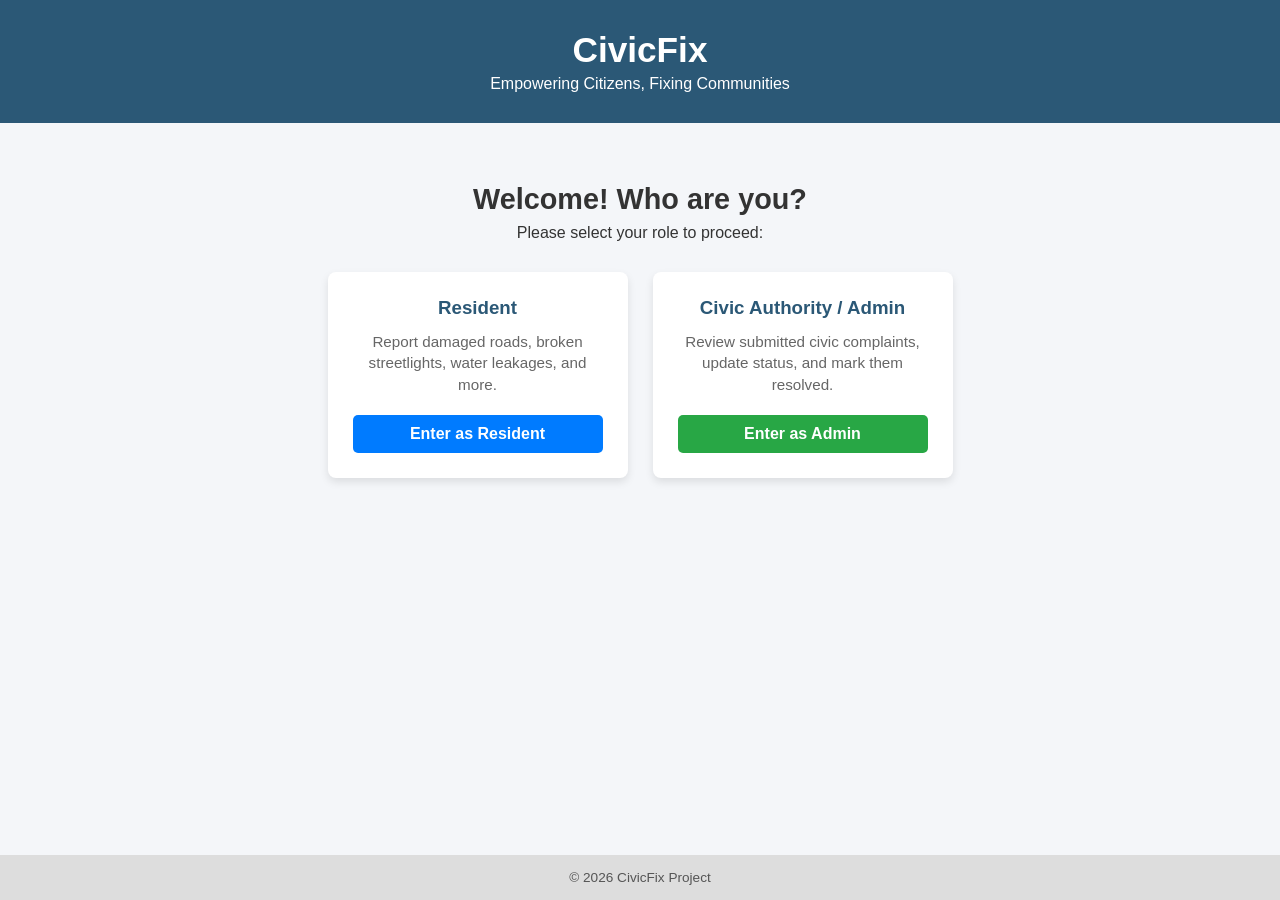
<file: index.html>
<!DOCTYPE html>
<html lang="en">
<head>
  <meta charset="UTF-8" />
  <meta name="viewport" content="width=device-width, initial-scale=1.0" />
  <title>CivicFix - Welcome</title>
  <link rel="stylesheet" href="style.css" />
</head>
<body>
  <header>
    <h1>CivicFix</h1>
    <p>Empowering Citizens, Fixing Communities</p>
  </header>

  <main class="welcome-container">
    <h2>Welcome! Who are you?</h2>
    <p>Please select your role to proceed:</p>

    <div class="card-grid">
      <div class="card">
        <h3>Resident</h3>
        <p>Report damaged roads, broken streetlights, water leakages, and more.</p>
        <a href="resident.html" class="btn">Enter as Resident</a>
      </div>

      <div class="card">
        <h3>Civic Authority / Admin</h3>
        <p>Review submitted civic complaints, update status, and mark them resolved.</p>
        <a href="admin.html" class="btn btn-admin">Enter as Admin</a>
      </div>
    </div>
  </main>

  <footer>
    <p>&copy; 2026 CivicFix Project</p>
  </footer>
</body>
</html>
</file>
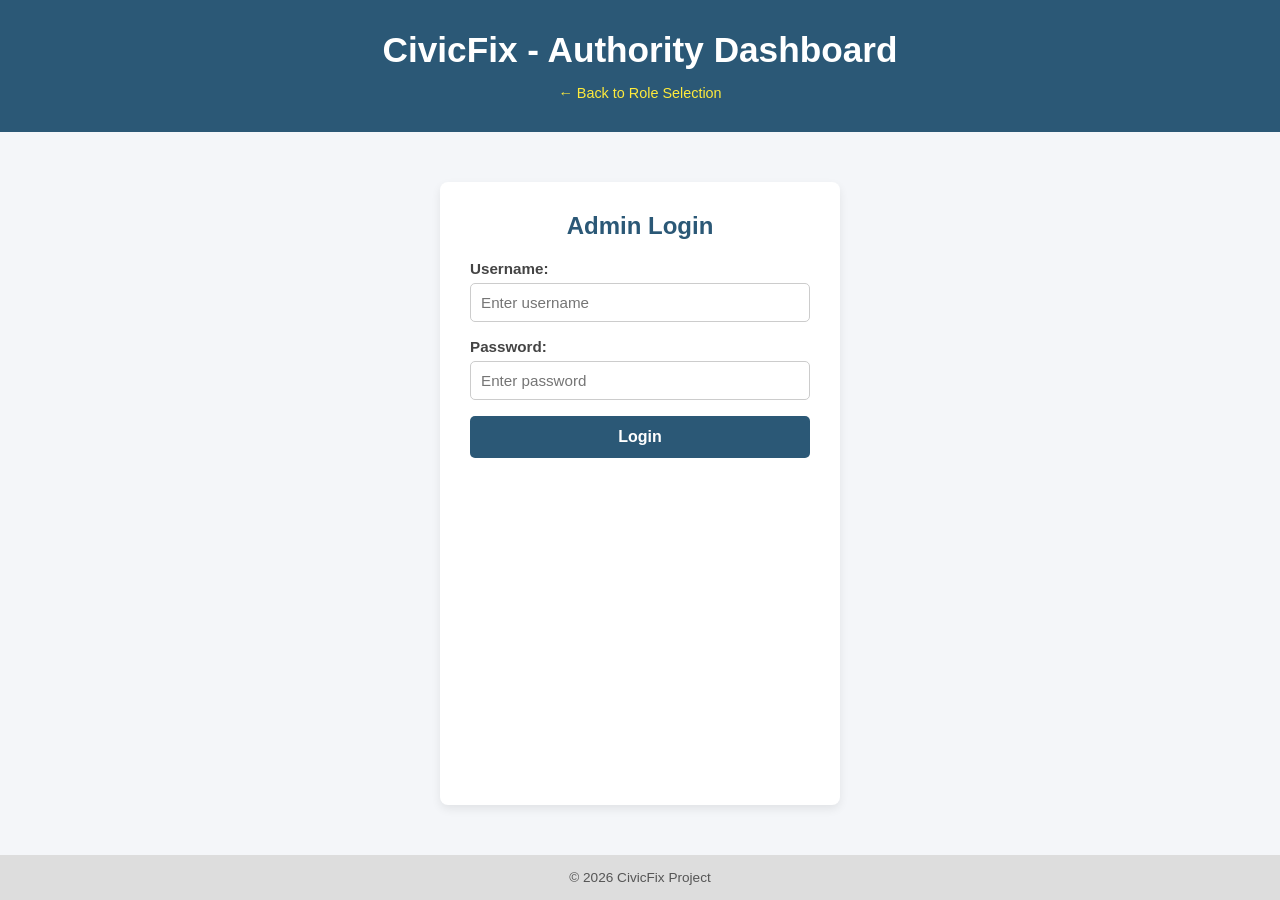
<file: admin.html>
<!DOCTYPE html>
<html lang="en">
<head>
  <meta charset="UTF-8" />
  <meta name="viewport" content="width=device-width, initial-scale=1.0" />
  <title>CivicFix - Admin Portal</title>
  <link rel="stylesheet" href="style.css" />
  <link rel="stylesheet" href="admin.css" />
</head>
<body>
  <header>
    <h1>CivicFix - Authority Dashboard</h1>
    <a href="index.html" class="nav-back">&larr; Back to Role Selection</a>
  </header>

  <!-- Admin Login Section -->
  <section id="loginSection" class="login-wrapper">
    <h2>Admin Login</h2>
    <form id="adminLoginForm">
      <div class="login-group">
        <label for="adminUser">Username:</label>
        <input type="text" id="adminUser" required placeholder="Enter username" />
      </div>
      <div class="login-group">
        <label for="adminPass">Password:</label>
        <input type="password" id="adminPass" required placeholder="Enter password" />
      </div>
      <button type="submit" class="login-btn">Login</button>
      <p id="loginError" class="login-error hidden">Invalid username or password!</p>
    </form>
  </section>

  <!-- Protected Admin Dashboard -->
  <main id="adminDashboard" class="admin-wrapper hidden">
    <div class="top-bar">
      <h2>Reported Issues Management</h2>
      <div class="top-actions">
        <button id="clearDataBtn" class="clear-btn">Reset All Data</button>
        <button id="logoutBtn" class="logout-btn">Logout</button>
      </div>
    </div>

    <div class="table-container">
      <table>
        <thead>
          <tr>
            <th>Date</th>
            <th>Resident</th>
            <th>Category</th>
            <th>Location</th>
            <th>Description</th>
            <th>Damage Photo</th>
            <th>Current Status</th>
            <th>Actions</th>
          </tr>
        </thead>
        <tbody id="complaintsBody"></tbody>
      </table>
      <p id="emptyNotice" class="empty-notice">No reports have been submitted yet.</p>
    </div>
  </main>

  <footer>
    <p>&copy; 2026 CivicFix Project</p>
  </footer>

  <script src="admin.js"></script>
</body>
</html>
</file>
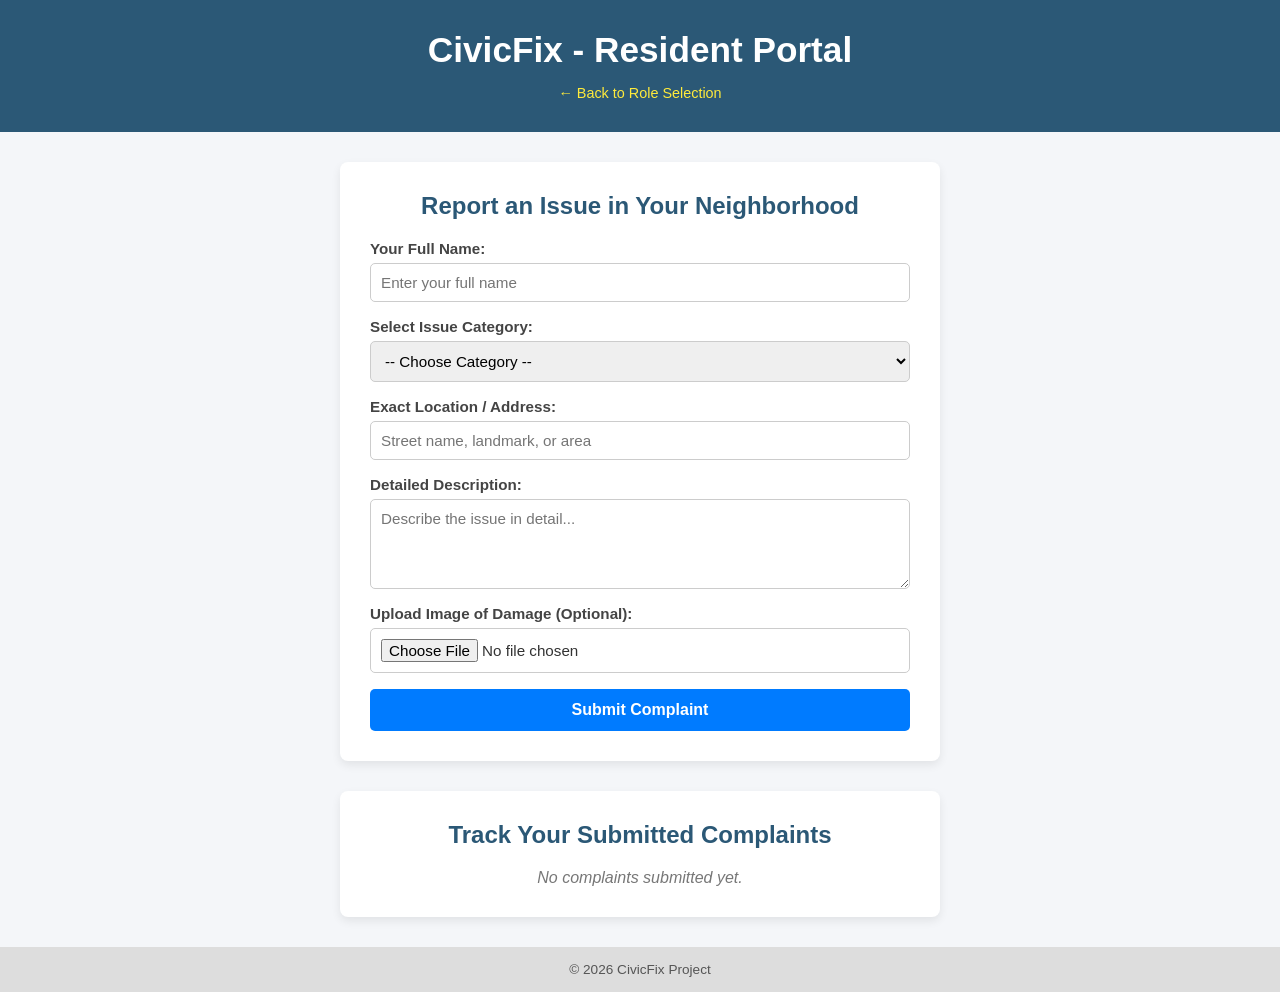
<file: resident.html>
<!DOCTYPE html>
<html lang="en">
<head>
  <meta charset="UTF-8" />
  <meta name="viewport" content="width=device-width, initial-scale=1.0" />
  <title>CivicFix - File a Complaint</title>
  <link rel="stylesheet" href="style.css" />
  <link rel="stylesheet" href="resident.css" />
</head>
<body>
  <header>
    <h1>CivicFix - Resident Portal</h1>
    <a href="index.html" class="nav-back">&larr; Back to Role Selection</a>
  </header>

  <main>
    <section class="form-wrapper">
      <h2>Report an Issue in Your Neighborhood</h2>
      <form id="complaintForm">
        <div class="form-group">
          <label for="fullName">Your Full Name:</label>
          <input type="text" id="fullName" required placeholder="Enter your full name" />
        </div>

        <div class="form-group">
          <label for="category">Select Issue Category:</label>
          <select id="category" required>
            <option value="">-- Choose Category --</option>
            <option value="Damaged Road / Pothole">Damaged Road / Pothole</option>
            <option value="Water Leakage / Drainage Issue">Water Leakage / Drainage Issue</option>
            <option value="Broken Streetlight">Broken Streetlight</option>
            <option value="Garbage Overflow">Garbage Overflow</option>
            <option value="Damaged Sidewalk">Damaged Sidewalk</option>
          </select>
        </div>

        <div class="form-group">
          <label for="location">Exact Location / Address:</label>
          <input type="text" id="location" required placeholder="Street name, landmark, or area" />
        </div>

        <div class="form-group">
          <label for="description">Detailed Description:</label>
          <textarea id="description" rows="4" required placeholder="Describe the issue in detail..."></textarea>
        </div>

        <div class="form-group">
          <label for="damageImage">Upload Image of Damage (Optional):</label>
          <input type="file" id="damageImage" accept="image/*" />
        </div>

        <button type="submit" class="submit-btn">Submit Complaint</button>
      </form>

      <div id="successMessage" class="alert-success hidden">
        Your complaint has been registered and forwarded to the local municipal team!
      </div>
    </section>

    <section class="tracker-wrapper">
      <h2>Track Your Submitted Complaints</h2>
      <p id="noComplaintsMsg" class="empty-notice">No complaints submitted yet.</p>
      <div id="complaintsList"></div>
    </section>
  </main>

  <footer>
    <p>&copy; 2026 CivicFix Project</p>
  </footer>

  <script src="resident.js"></script>
</body>
</html>
</file>
<file: style.css>
* {
  margin: 0;
  padding: 0;
  box-sizing: border-box;
  font-family: Arial, sans-serif;
}

body {
  background-color: #f4f6f9;
  color: #333;
  display: flex;
  flex-direction: column;
  min-height: 100vh;
}

header {
  background-color: #2b5876;
  color: white;
  text-align: center;
  padding: 30px 15px;
}

header h1 {
  font-size: 2.2rem;
  margin-bottom: 5px;
}

.welcome-container {
  max-width: 800px;
  margin: 40px auto;
  padding: 20px;
  text-align: center;
  flex: 1;
}

.welcome-container h2 {
  font-size: 1.8rem;
  margin-bottom: 8px;
}

.card-grid {
  display: flex;
  gap: 25px;
  justify-content: center;
  margin-top: 30px;
  flex-wrap: wrap;
}

.card {
  background-color: white;
  border-radius: 8px;
  padding: 25px;
  width: 300px;
  box-shadow: 0 4px 8px rgba(0, 0, 0, 0.1);
  display: flex;
  flex-direction: column;
  justify-content: space-between;
}

.card h3 {
  color: #2b5876;
  margin-bottom: 12px;
}

.card p {
  color: #666;
  font-size: 0.95rem;
  line-height: 1.4;
  margin-bottom: 20px;
}

.btn {
  display: inline-block;
  background-color: #007bff;
  color: white;
  text-decoration: none;
  padding: 10px 18px;
  border-radius: 5px;
  font-weight: bold;
}

.btn:hover {
  background-color: #0056b3;
}

.btn-admin {
  background-color: #28a745;
}

.btn-admin:hover {
  background-color: #1e7e34;
}

footer {
  text-align: center;
  padding: 15px;
  background-color: #ddd;
  font-size: 0.85rem;
  color: #555;
}
</file>
<file: admin.css>
.nav-back {
  display: inline-block;
  margin-top: 10px;
  color: #ffeb3b;
  text-decoration: none;
  font-size: 0.9rem;
}

.nav-back:hover {
  text-decoration: underline;
}

.hidden {
  display: none !important;
}

/* Login Box Styles */
.login-wrapper {
  max-width: 400px;
  margin: 50px auto;
  background-color: white;
  padding: 30px;
  border-radius: 8px;
  box-shadow: 0 4px 10px rgba(0, 0, 0, 0.08);
  width: 90%;
  flex: 1;
}

.login-wrapper h2 {
  color: #2b5876;
  text-align: center;
  margin-bottom: 20px;
}

.login-group {
  margin-bottom: 16px;
  display: flex;
  flex-direction: column;
}

.login-group label {
  font-weight: bold;
  font-size: 0.95rem;
  margin-bottom: 6px;
  color: #444;
}

.login-group input {
  padding: 10px;
  border: 1px solid #ccc;
  border-radius: 5px;
  font-size: 0.95rem;
  outline: none;
}

.login-group input:focus {
  border-color: #2b5876;
}

.login-btn {
  width: 100%;
  padding: 12px;
  background-color: #2b5876;
  color: white;
  border: none;
  border-radius: 5px;
  font-size: 1rem;
  font-weight: bold;
  cursor: pointer;
}

.login-btn:hover {
  background-color: #1e3f56;
}

.login-error {
  color: #dc3545;
  font-size: 0.88rem;
  text-align: center;
  margin-top: 12px;
  font-weight: bold;
}

/* Dashboard Wrapper */
.admin-wrapper {
  max-width: 1100px;
  margin: 30px auto;
  background-color: white;
  padding: 25px;
  border-radius: 8px;
  box-shadow: 0 4px 10px rgba(0, 0, 0, 0.08);
  flex: 1;
  width: 95%;
}

.top-bar {
  display: flex;
  justify-content: space-between;
  align-items: center;
  margin-bottom: 20px;
  flex-wrap: wrap;
  gap: 10px;
}

.top-bar h2 {
  color: #2b5876;
}

.top-actions {
  display: flex;
  gap: 8px;
}

.clear-btn {
  background-color: #dc3545;
  color: white;
  border: none;
  padding: 8px 12px;
  border-radius: 4px;
  cursor: pointer;
  font-size: 0.85rem;
}

.clear-btn:hover {
  background-color: #b02a37;
}

.logout-btn {
  background-color: #6c757d;
  color: white;
  border: none;
  padding: 8px 12px;
  border-radius: 4px;
  cursor: pointer;
  font-size: 0.85rem;
}

.logout-btn:hover {
  background-color: #545b62;
}

.table-container {
  overflow-x: auto;
}

table {
  width: 100%;
  border-collapse: collapse;
  text-align: left;
  font-size: 0.9rem;
}

th, td {
  padding: 12px 10px;
  border-bottom: 1px solid #ddd;
  vertical-align: middle;
}

th {
  background-color: #f1f3f5;
  color: #333;
}

.table-thumb {
  width: 75px;
  height: 55px;
  object-fit: cover;
  border-radius: 4px;
  border: 1px solid #ccc;
  display: block;
}

/* Status Badges */
.badge {
  padding: 4px 8px;
  border-radius: 12px;
  font-size: 0.75rem;
  font-weight: bold;
  display: inline-block;
}

.badge-pending {
  background-color: #ffeeba;
  color: #856404;
}

.badge-progress {
  background-color: #b8daff;
  color: #004085;
}

.badge-solved {
  background-color: #c3e6cb;
  color: #155724;
}

/* Action Buttons */
.action-btn {
  padding: 6px 10px;
  margin-right: 4px;
  margin-bottom: 4px;
  font-size: 0.75rem;
  border: none;
  border-radius: 4px;
  cursor: pointer;
  color: white;
}

.btn-progress {
  background-color: #ffc107;
  color: #212529;
}

.btn-progress:hover {
  background-color: #e0a800;
}

.btn-solved {
  background-color: #28a745;
}

.btn-solved:hover {
  background-color: #218838;
}

.empty-notice {
  text-align: center;
  padding: 30px;
  color: #777;
  font-style: italic;
}
</file>
<file: resident.css>
.nav-back {
  display: inline-block;
  margin-top: 10px;
  color: #ffeb3b;
  text-decoration: none;
  font-size: 0.9rem;
}

.nav-back:hover {
  text-decoration: underline;
}

.form-wrapper,
.tracker-wrapper {
  max-width: 600px;
  margin: 30px auto;
  background-color: white;
  padding: 30px;
  border-radius: 8px;
  box-shadow: 0 4px 10px rgba(0, 0, 0, 0.08);
  width: 92%;
}

.form-wrapper h2,
.tracker-wrapper h2 {
  color: #2b5876;
  margin-bottom: 20px;
  text-align: center;
}

.form-group {
  margin-bottom: 16px;
  display: flex;
  flex-direction: column;
}

.form-group label {
  font-size: 0.95rem;
  font-weight: bold;
  margin-bottom: 6px;
  color: #444;
}

.form-group input,
.form-group select,
.form-group textarea {
  padding: 10px;
  border: 1px solid #ccc;
  border-radius: 5px;
  font-size: 0.95rem;
  outline: none;
}

.form-group input:focus,
.form-group select:focus,
.form-group textarea:focus {
  border-color: #007bff;
}

.submit-btn {
  width: 100%;
  padding: 12px;
  background-color: #007bff;
  color: white;
  border: none;
  border-radius: 5px;
  font-size: 1rem;
  cursor: pointer;
  font-weight: bold;
}

.submit-btn:hover {
  background-color: #0056b3;
}

.alert-success {
  margin-top: 20px;
  padding: 12px;
  background-color: #d4edda;
  color: #155724;
  border: 1px solid #c3e6cb;
  border-radius: 5px;
  text-align: center;
}

.hidden {
  display: none;
}

/* Tracker Section Cards */
.complaint-card {
  border: 1px solid #ddd;
  border-left: 5px solid #2b5876;
  background-color: #f9f9f9;
  padding: 15px;
  border-radius: 6px;
  margin-bottom: 15px;
}

.complaint-card h3 {
  color: #2b5876;
  font-size: 1.05rem;
  margin-bottom: 8px;
}

.complaint-card p {
  font-size: 0.9rem;
  color: #444;
  margin-bottom: 6px;
}

.complaint-img {
  max-width: 100%;
  max-height: 220px;
  border-radius: 5px;
  margin-top: 10px;
  border: 1px solid #ccc;
  object-fit: cover;
  display: block;
}

.empty-notice {
  text-align: center;
  color: #777;
  font-style: italic;
}

/* Status Badges */
.badge {
  padding: 4px 10px;
  border-radius: 12px;
  font-size: 0.75rem;
  font-weight: bold;
  display: inline-block;
}

.badge-pending {
  background-color: #ffeeba;
  color: #856404;
}

.badge-progress {
  background-color: #b8daff;
  color: #004085;
}

.badge-solved {
  background-color: #c3e6cb;
  color: #155724;
}
</file>
